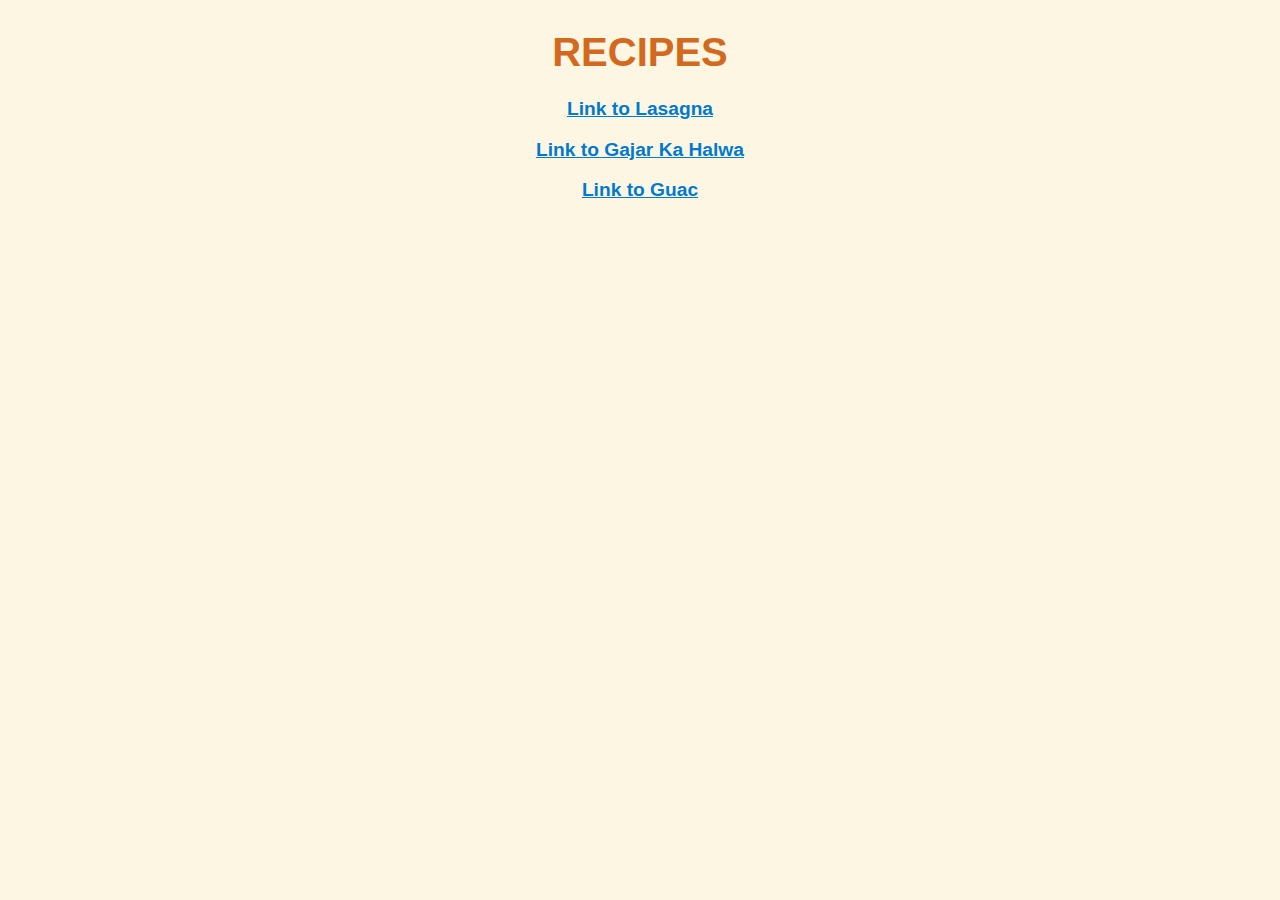
<file: index.html>
<!DOCTYPE html>
<html lang="en">
<head>
    <meta charset="UTF-8">
    <meta name="viewport" content="width=device-width, initial-scale=1.0">
    <link rel="stylesheet" href="style.css">
    <title>Recipes</title>
</head>
<body>
    <h1>Recipes</h1>
    <ul>
        <li> <a href="./recipes/lasagna.html" target="_blank" rel="NO">Link to Lasagna</a> </li>
        <li> <a href="./recipes/halwa.html" target="_blank " rel="NO"> Link to Gajar Ka Halwa</a></li>
        <li> <a href="./recipes/guac.html">Link to Guac</a></li>
    </ul>
    
    
</body>
</html>
</file>
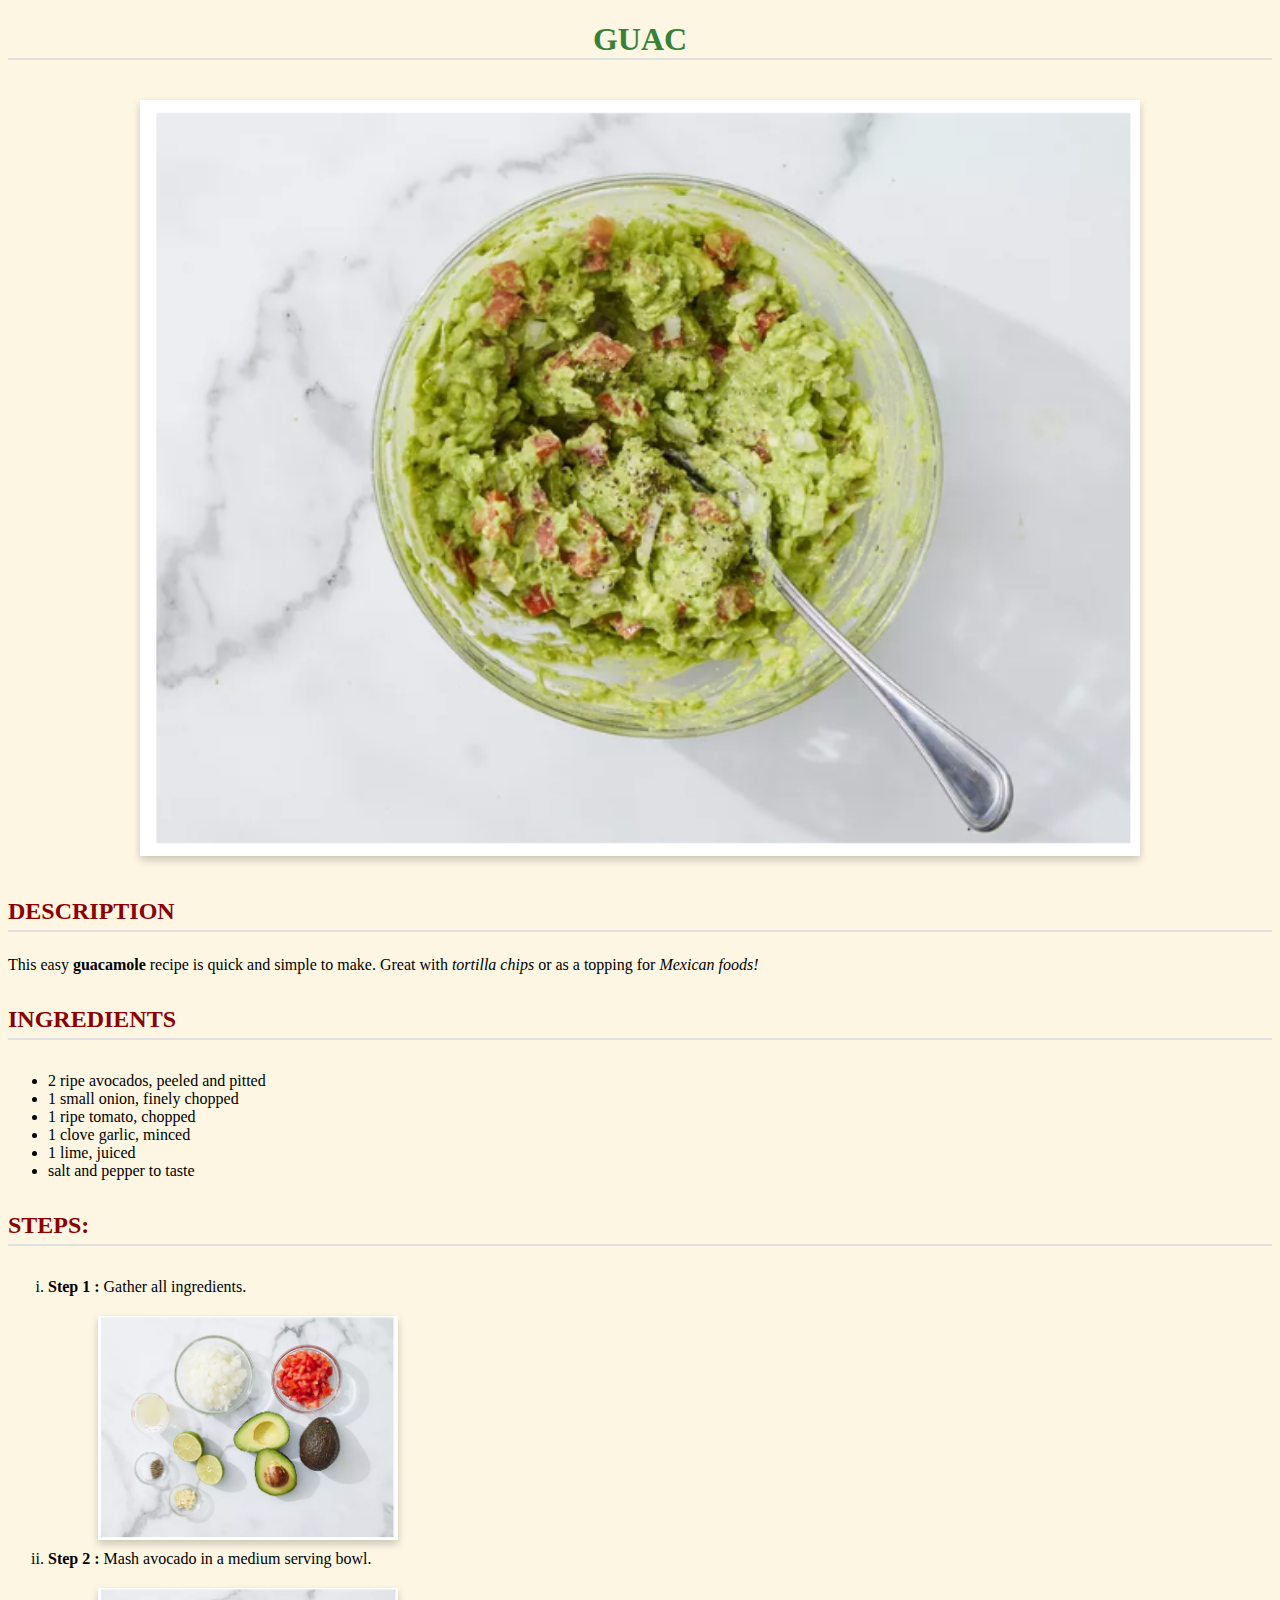
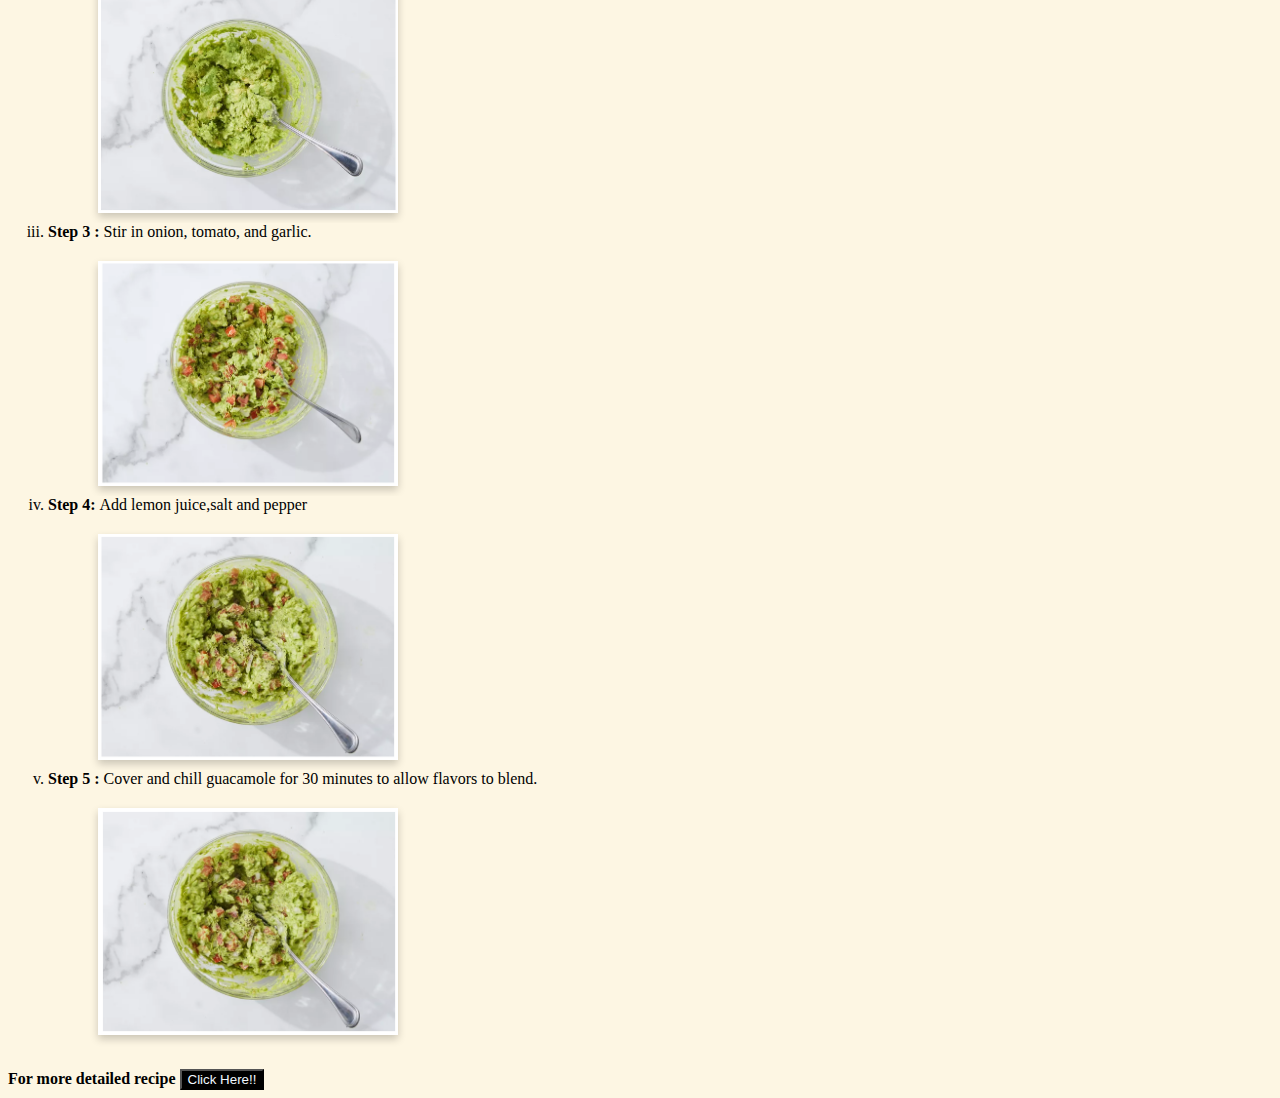
<file: recipes/guac.html>
<!DOCTYPE html>
<html lang="en">
<head>
    <meta charset="UTF-8">
    <meta name="viewport" content="width=device-width, initial-scale=1.0">
    <link rel="stylesheet" href="style.css">
    <title>Guac</title>
</head>
<body>
    <h1 class="guac">Guac</h1> <br>
    <img src="./images/Guac.png" height="500" width="500" alt=" Oops!"> <br>
    <h3>Description</h3> 
    <p>This easy <strong>guacamole</strong> recipe is quick and simple to make. Great with <em>tortilla chips</em> or as a topping for <em>Mexican foods!</em>
    </p>
    <!-- <p>Homemade lasagna isn't as hard to make as it seems. Don't be intimidated by all the layers of delicious Italian flavor — try this homemade lasagna recipe <b>today!</b></p> -->
    <h4>Ingredients</h4>
        <ul>
            <li>2 ripe avocados, peeled and pitted</li>
            <li>1 small onion, finely chopped</li>
            <li>1 ripe tomato, chopped</li>
            <li>1 clove garlic, minced</li>
            <li> 1 lime, juiced</li>
            <li>salt and pepper to taste</li>
            
        </ul>
        <h4>Steps:</h4>

        <ol type="i">
            <li><b>Step 1 :</b> Gather all ingredients. <br>
                <img class="image" src="./images/ingredients.png" height="200" width="200">

            </li>
            <li> <b> Step 2 : </b>Mash avocado in a medium serving bowl. 
                <img class="image" src="./images/mashedGuac.png " height="200" width="200">
            </li>
            <li><b>Step 3 : </b>Stir in onion, tomato, and garlic.<br>
                <img class="image" src="./images/addonion,tomato,ginger.png" height="200" width="200">
            </li>
            <li><b>Step 4: </b> Add lemon juice,salt and pepper <br>
                <img class="image" src="./images/addtherest.png" height="200" width="200">
            </li>
            <li><b>Step 5 : </b>Cover and chill guacamole for 30 minutes to allow flavors to blend.<br>
                <img class="image" src="./images/Guac.png" height="200" width="200">
             </li>
            <!-- <li><b>Bake the lasagna: </b>Cover with foil and bake in the preheated oven for about half an hour. Remove the foil and continue baking until the top is golden brown.</li> -->
                
        </ol>


        <br>
        <b>For more detailed recipe</b> <a href="https://www.allrecipes.com/recipe/14064/easy-guacamole/" target="_blank"><button class="button">Click Here!!</button> </a> 
</body>
</html>
</file>
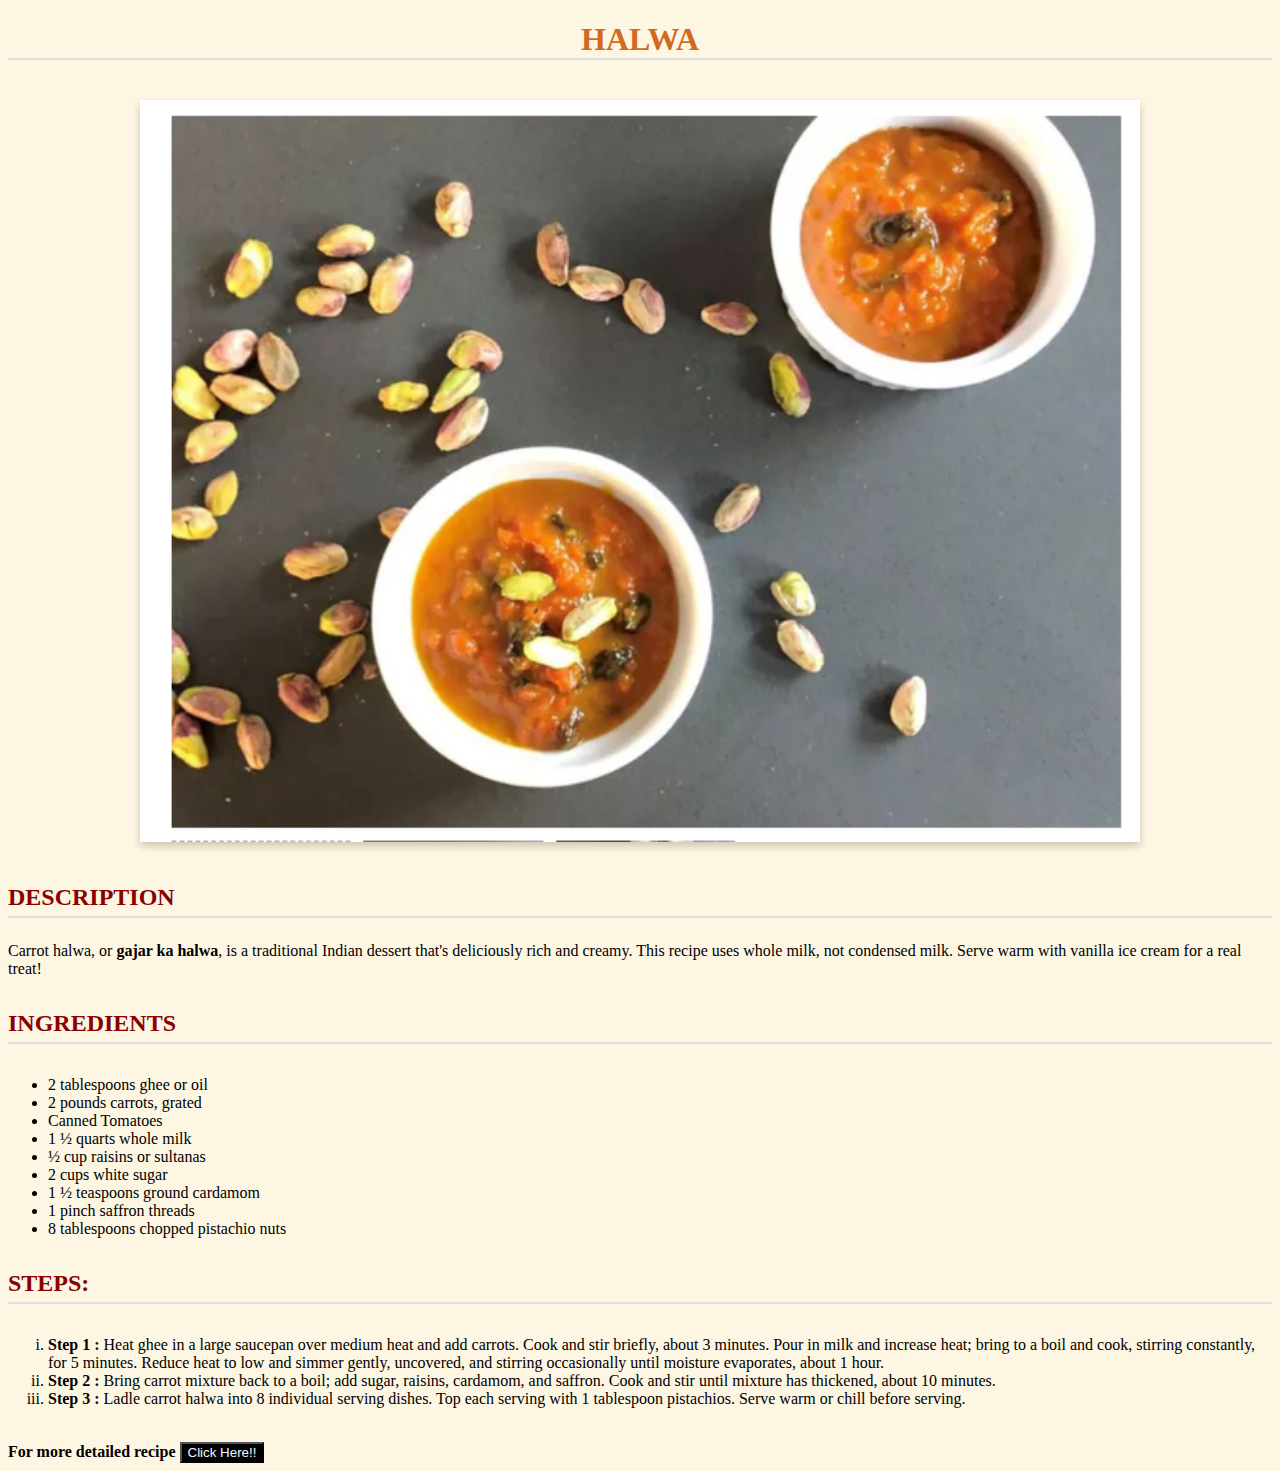
<file: recipes/halwa.html>
<!DOCTYPE html>
<html lang="en">
<head>
    <meta charset="UTF-8">
    <meta name="viewport" content="width=device-width, initial-scale=1.0">
    <link rel="stylesheet" href="style.css">
    <title>Halwa</title>
</head>
<body>
    <h1 class="halwa">Halwa</h1> <br>
    <img src="./images/Halwa.png"  height="500" width="500" alt=" Oops!"> <br>
    <h3>Description</h3> 
    <p>Carrot halwa, or <strong>gajar ka halwa</strong>, is a traditional Indian dessert that's deliciously rich and creamy. This recipe uses whole milk, not condensed milk. Serve warm with vanilla ice cream for a real treat!

    </p>
    <!-- <p>Homemade lasagna isn't as hard to make as it seems. Don't be intimidated by all the layers of delicious Italian flavor — try this homemade lasagna recipe <b>today!</b></p> -->
    <h4>Ingredients</h4>
        <ul>
            <li>2 tablespoons ghee or oil</li>
            <li>2 pounds carrots, grated</li>
            <li>Canned Tomatoes</li>
            <li>1 ½ quarts whole milk</li>
            <li> ½ cup raisins or sultanas</li>
            <li>2 cups white sugar
            </li>
            <li>1 ½ teaspoons ground cardamom</li>
            <li>1 pinch saffron threads</li>
            <li>8 tablespoons chopped pistachio nuts</li>
        </ul>
        <h4>Steps:</h4>

        <ol type="i">
            <li><b>Step 1 :</b> Heat ghee in a large saucepan over medium heat and add carrots. Cook and stir briefly, about 3 minutes. Pour in milk and increase heat; bring to a boil and cook, stirring constantly, for 5 minutes. Reduce heat to low and simmer gently, uncovered, and stirring occasionally until moisture evaporates, about 1 hour.</li>
            <li> <b> Step 2 : </b>Bring carrot mixture back to a boil; add sugar, raisins, cardamom, and saffron. Cook and stir until mixture has thickened, about 10 minutes.

            </li>
            <li><b>Step 3 : </b>Ladle carrot halwa into 8 individual serving dishes. Top each serving with 1 tablespoon pistachios. Serve warm or chill before serving.</li>
            <!-- <li><b>Bake the lasagna: </b>Cover with foil and bake in the preheated oven for about half an hour. Remove the foil and continue baking until the top is golden brown.</li> -->
                
        </ol>


        <br>
        <b>For more detailed recipe</b> <a href="https://www.allrecipes.com/recipe/282238/gajar-ka-halwa-carrot-halwa/" target="_blank"><button class="button">Click Here!!</button> </a> 
</body>
</html>
</file>
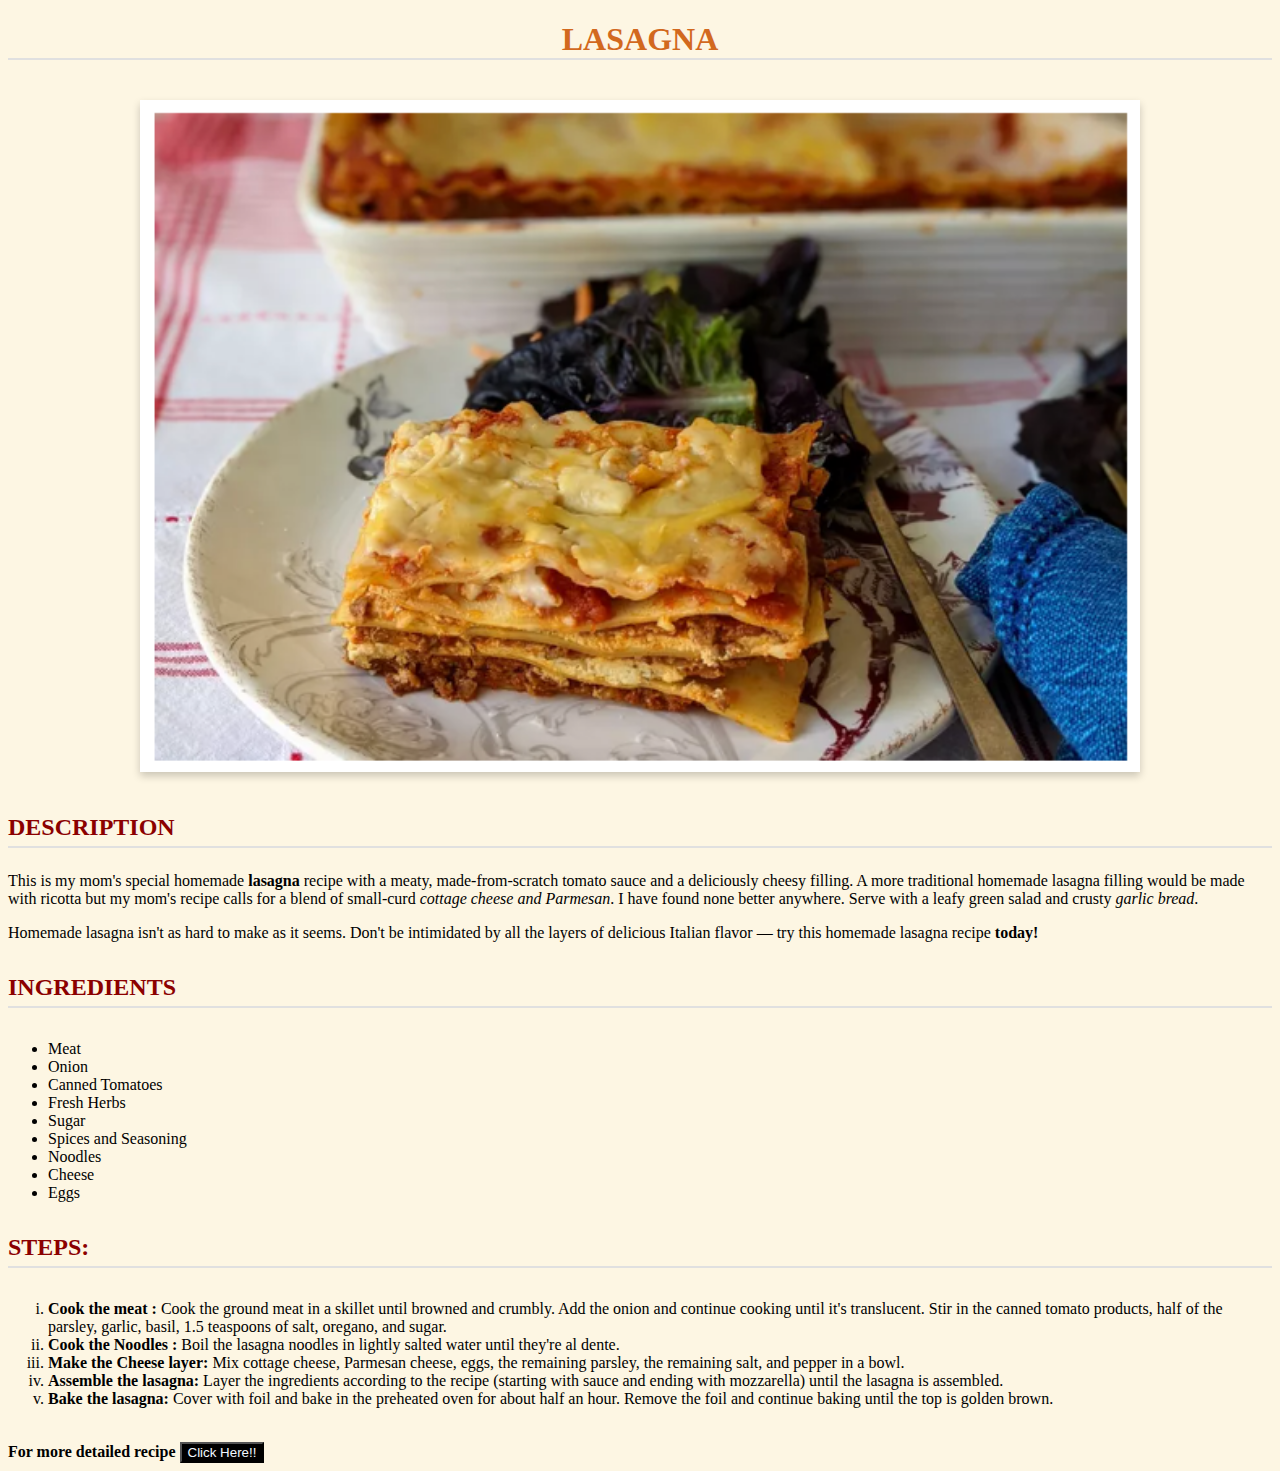
<file: recipes/lasagna.html>
<!DOCTYPE html>
<html lang="en">
<head>
    <meta charset="UTF-8">
    <meta name="viewport" content="width=device-width, initial-scale=1.0">
    <link rel="stylesheet" href="style.css">
    <title>Lasagna</title>
</head>
<body>
    <h1 class="Lasagna">Lasagna</h1> <br>
    <img  src="./images/Lasagna.png" height="500" width="500" alt=" Oops! no lasagna for you"> <br>
    <h3>Description</h3> 
    <p class="intro lasagna">This is my mom's special homemade <strong>lasagna</strong> recipe with a meaty, made-from-scratch tomato sauce and a deliciously cheesy filling. A more traditional homemade lasagna filling would be made with ricotta but my mom's recipe calls for a blend of small-curd <em>cottage cheese and Parmesan</em>. I have found none better anywhere. Serve with a leafy green salad and crusty <i>garlic bread</i>.</p>
    <p class="intro lasagna">Homemade lasagna isn't as hard to make as it seems. Don't be intimidated by all the layers of delicious Italian flavor — try this homemade lasagna recipe <b>today!</b></p>
    <h4 class="ingredients">Ingredients</h4>
        <ul>
            <li>Meat</li>
            <li>Onion</li>
            <li>Canned Tomatoes</li>
            <li>Fresh Herbs</li>
            <li> Sugar</li>
            <li>Spices and Seasoning</li>
            <li>Noodles</li>
            <li>Cheese</li>
            <li>Eggs</li>
        </ul>
        <div class="steps lasagna">
        <h4>Steps:</h4>

        <ol type="i">
            <li><b>Cook the meat :</b> Cook the ground meat in a skillet until browned and crumbly. Add the onion and continue cooking until it's translucent. Stir in the canned tomato products, half of the parsley, garlic, basil, 1.5 teaspoons of salt, oregano, and sugar.</li>
            <li> <b> Cook the Noodles : </b>Boil the lasagna noodles in lightly salted water until they're al dente.</li>
            <li> <b>Make the Cheese layer: </b>Mix cottage cheese, Parmesan cheese, eggs, the remaining parsley, the remaining salt, and pepper in a bowl.</li>
            <li><b>Assemble the lasagna: </b>Layer the ingredients according to the recipe (starting with sauce and ending with mozzarella) until the lasagna is assembled.</li>
            <li><b>Bake the lasagna: </b>Cover with foil and bake in the preheated oven for about half an hour. Remove the foil and continue baking until the top is golden brown.</li>
                
        </ol>

        </div>
        <br>
        <b>For more detailed recipe</b> <a href="https://www.allrecipes.com/recipe/19344/homemade-lasagna/" target="_blank"><button class="button">Click Here!!</button> </a> 
</body>
</html>
</file>
<file: recipes/style.css>
.Lasagna{
    text-align: center;
    color: #d2691e;
    text-transform: uppercase;
    border-bottom:  2px solid #e0e0e0 ;
}

.Lasagna:hover{
    background-color: black;
    color: whitesmoke;
    padding: 60px;
    border-radius: 12px;
}
img{
    display: block;
    width: 1000px;
    height: auto;
    margin: auto;

    box-shadow: 0px 4px 8px rgba(0, 0, 0, 0.2);
}
h3, h4 {
    color: #8b0000;
    /* margin-top: 20px; */
    text-transform: uppercase;
    font-size: 1.5rem;
    border-bottom: 2px solid #e0e0e0;
    padding-bottom: 5px;
}
*{
    background-color: #fdf6e3;
}
.button{
    background-color: black;
    color: aliceblue;
}
.button:hover{
    background-color: aqua;
    color: black;
}

.halwa{
    text-align: center;
    color: #d2691e;
    text-transform: uppercase;
    border-bottom:  2px solid #e0e0e0 ;
}

.guac{
    text-align: center;
    color: rgb(56, 129, 56);
    text-transform: uppercase;
    border-bottom:  2px solid #e0e0e0 ;
}

.image{
    margin-left: 50px;
    width: 300px;
    margin-top: 20px;
    margin-bottom: 10px;
    display: block;
}
</file>
<file: style.css>
/* General reset */
body, h1, ul, li, a {
    margin: 0;
    padding: 0;
    box-sizing: border-box;
}

/* Body styling */
body {
    font-family: Arial, sans-serif;
    background-color: #fdf6e3;
    color: #333;
    line-height: 1.6;
    padding: 20px;
    text-align: center;
    /* display: flex; */
    flex-direction: column;
    /* align-items: center; */
}

/* Header styling */
h1 {
    font-size: 2.5rem;
    color: #d2691e;
    margin: 0 auto;
    text-align: center;
    text-transform: uppercase;
}

/* Unordered list styling */
ul {
    list-style-type: none;
    padding: 0;
    margin: 0;
}

/* List item styling */
li {
    margin: 10px 0;
    font-size: 1.2rem;
}


a {
    color: #007acc;
    font-weight: bold;
    border: 2px solid transparent;
    padding: 5px 10px;
     border-radius: 6px; 
    transition: all 0.3s ease;
}

a:hover {
    background-color: black;
    color: white;
    border-color: #005f99;
}
</file>
